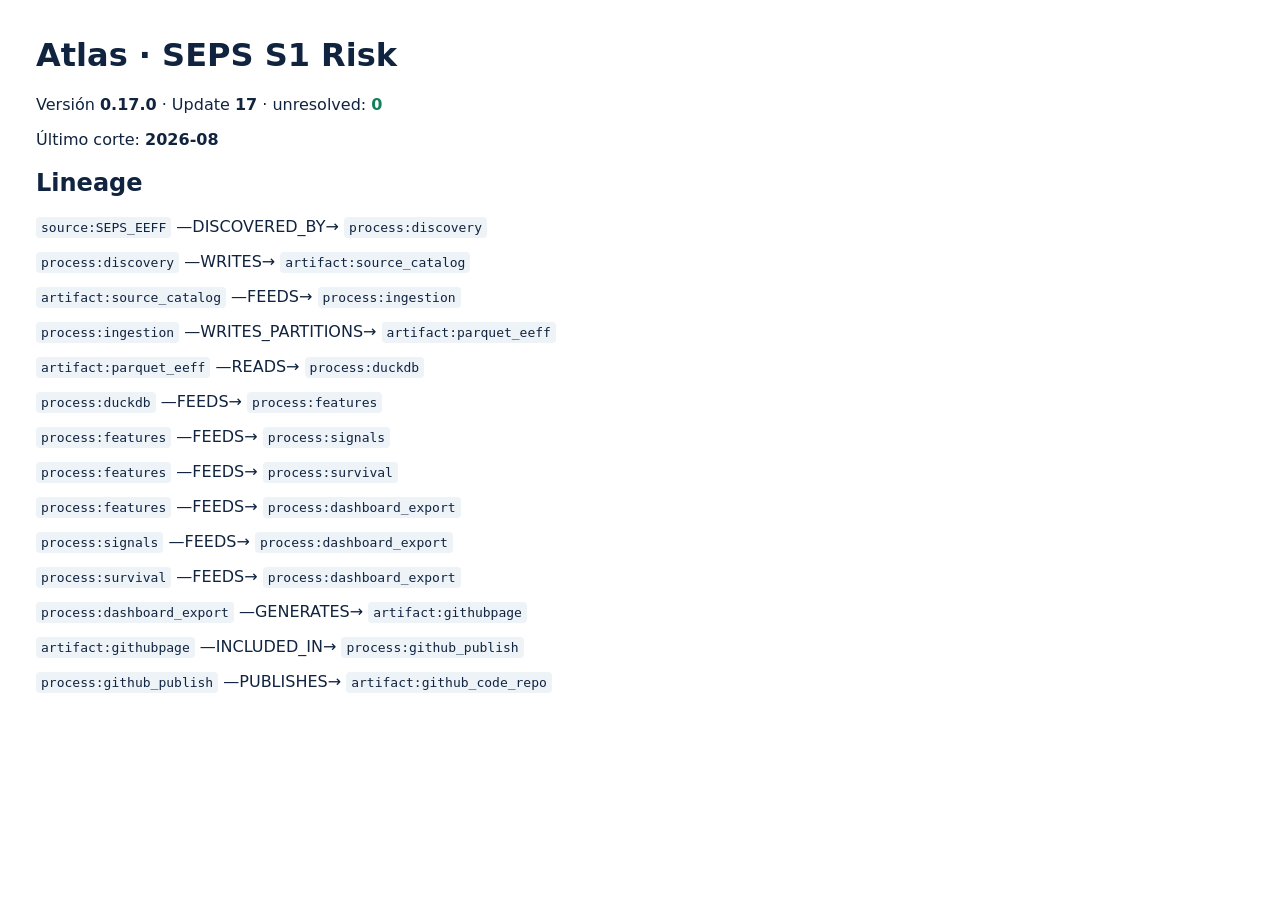
<file: atlas/atlas.html>
<!doctype html><meta charset="utf-8"><title>Atlas · SEPS S1 Risk</title><style>body{font-family:system-ui;margin:36px;color:#10233f}code{background:#eef3f8;padding:3px 5px;border-radius:4px}.ok{color:#12805c}.bad{color:#b42332}table{border-collapse:collapse;width:100%}td,th{padding:7px;border-bottom:1px solid #e5eaf1;text-align:left}</style><h1>Atlas · SEPS S1 Risk</h1><div id="s"></div><h2>Lineage</h2><div id="l"></div><script>Promise.all([fetch('STATE_MANIFEST.json').then(r=>r.json()),fetch('DATA_LINEAGE_GRAPH.json').then(r=>r.json())]).then(([s,l])=>{let u=s.validation?.unresolved||0;document.querySelector('#s').innerHTML=`<p>Versión <b>${s.project.version}</b> · Update <b>${s.release.update}</b> · unresolved: <b class="${u?'bad':'ok'}">${u}</b></p><p>Último corte: <b>${s.database.last_period||'—'}</b></p>`;document.querySelector('#l').innerHTML=l.edges.map(e=>`<p><code>${e.from}</code> —${e.type}→ <code>${e.to}</code></p>`).join('')})</script>
</file>
